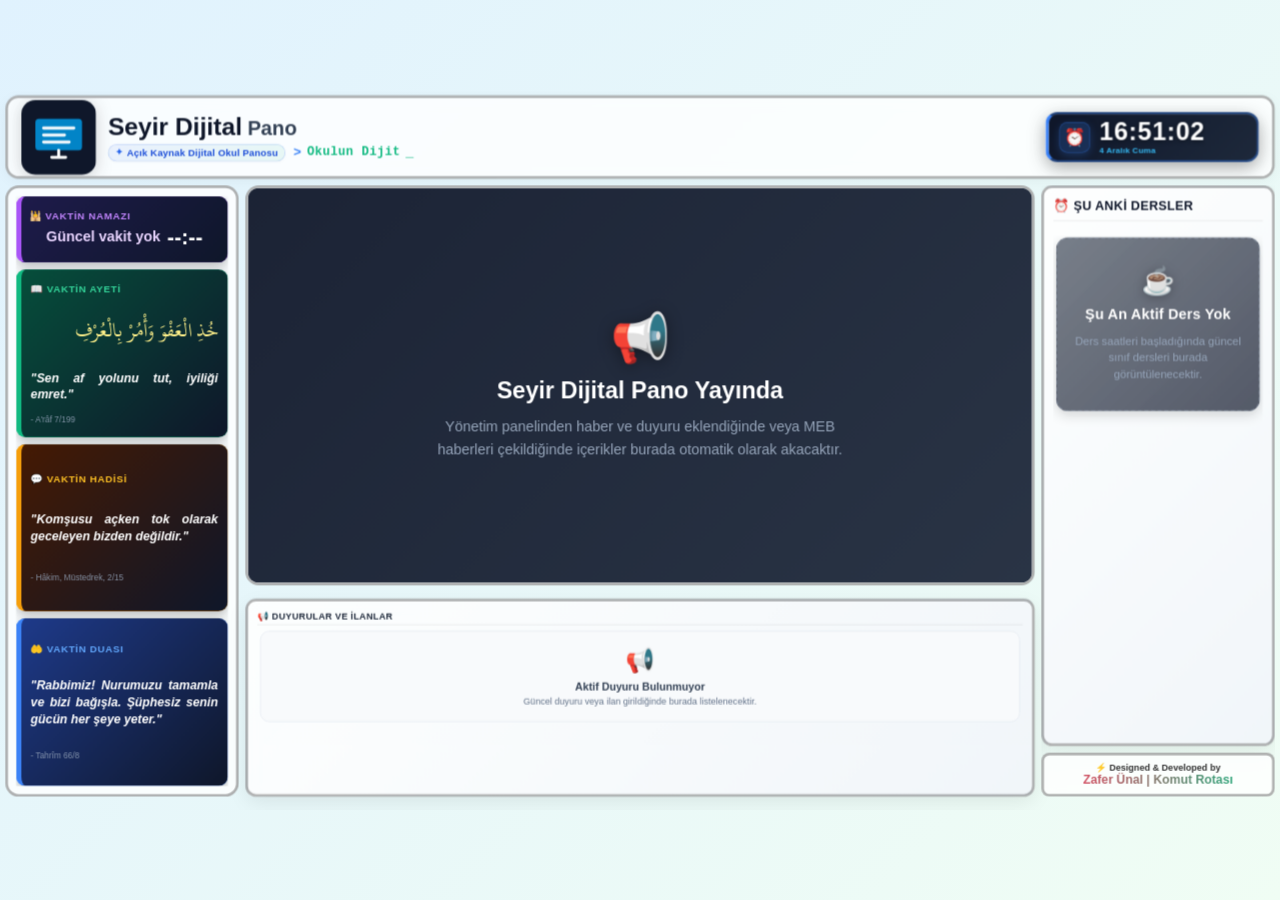
<file: index.html>
<!DOCTYPE html>
<html lang="tr" data-theme="light">

<head>
    <meta charset="UTF-8">
    <meta name="viewport" content="width=device-width, initial-scale=1.0">
    <meta http-equiv="Content-Security-Policy"
        content="default-src 'self'; script-src 'self' 'unsafe-inline'; style-src 'self' 'unsafe-inline'; img-src 'self' data: blob: https://*.meb.k12.tr https://*.meb.gov.tr https://*.ytimg.com https://*.youtube.com; font-src 'self' data:; connect-src 'self' https://api.open-meteo.com https://api.aladhan.com; media-src 'self' blob: data: https:; object-src 'none'; frame-src 'self' https://www.youtube.com https://www.youtube-nocookie.com; base-uri 'self'; form-action 'self'">
    <title>Seyir Dijital Pano — Okulun Dijital Nabzı</title>
    <meta name="description" content="Seyir Dijital Pano dijital bilgi panosu.">
    <!-- Open Graph -->
    <meta property="og:title" content="Seyir Dijital Okul Panosu">
    <meta property="og:description" content="Akıllı tahta ve TV ekranları için çevrimdışı destekli dijital okul bilgi panosu.">
    <meta property="og:type" content="website">
    <meta name="theme-color" content="#0f172a">
    <!-- PWA Manifest -->
    <link rel="manifest" href="manifest.json">
    <!-- Favicon -->
    <link rel="shortcut icon" href="img/seyir-icon-192.png" type="image/png">
    <!-- Yerel Font Awesome: pano açılışında üçüncü taraf CDN bağlantısı kurulmaz. -->
    <link rel="stylesheet" href="css/fontawesome.min.css?v=20260930_ded1c367">

    <!-- PanoTV Styles -->
    <link rel="stylesheet" href="css/seyir.css?v=20261004_09b1c70a">
</head>

<body>

    <!-- EKRAN KORUYUCU OVERLAY (Güç Tasarrufu / Kiosk Sleep Mode) -->
    <div class="screensaver-overlay" id="screensaver-overlay" role="complementary" aria-label="Ekran Koruyucu" aria-hidden="true">
        <div class="screensaver-drift-container" id="screensaver-drift">
            <!-- Logo -->
            <div class="screensaver-logo-wrap">
                <img src="img/seyir-icon.svg" alt="Okul Logosu" class="screensaver-logo" id="screensaver-logo-img">
            </div>
            <!-- Okul Adı & Sloganı -->
            <div class="screensaver-school-name" id="screensaver-school-name">Yükleniyor...</div>
            <div class="screensaver-slogan" id="screensaver-slogan" style="display: none;"></div>
            <!-- Büyük Neon Saat -->
            <div class="screensaver-time-wrap">
                <div class="screensaver-time" id="screensaver-time">00:00:00</div>
                <div class="screensaver-date" id="screensaver-date"></div>
            </div>
            <!-- Hava & Namaz Widget Satırı -->
            <div class="screensaver-widgets-row">
                <div class="screensaver-widget" id="screensaver-weather-widget">
                    <span class="sc-icon">☀️</span>
                    <span id="screensaver-weather-text">Hava Durumu</span>
                </div>
                <div class="screensaver-widget" id="screensaver-namaz-widget">
                    <span class="sc-icon">🕌</span>
                    <span id="screensaver-namaz-text">Namaz Vakti</span>
                </div>
            </div>
            <!-- İpucu -->
            <div class="screensaver-hint">
                <span class="sc-dot">●</span>
                <span>Devam etmek için ekrana dokunun veya herhangi bir tuşa basın</span>
            </div>
        </div>
    </div>

    <!-- CANLI DERS ZİLİ VE GÖRSEL ANONS POPUP BANNER -->
    <div class="bell-anons-overlay" id="bell-anons-overlay">
        <div class="bell-anons-card" id="bell-anons-card">
            <div class="bell-anons-icon" id="bell-anons-icon">🔔</div>
            <div class="bell-anons-content">
                <div class="bell-anons-title" id="bell-anons-title">Ders Zili Çaldı!</div>
                <div class="bell-anons-sub" id="bell-anons-sub">Tüm öğrencilerimize başarılar dileriz.</div>
            </div>
        </div>
    </div>

    <div id="pano-scale-wrapper">
        <div class="pano-container">
            <!-- HEADER -->
            <header class="pano-header">
                <div class="pano-logo">
                    <img src="img/seyir-icon.svg" alt="Seyir Dijital Pano Logosu"
                        class="pano-okul-logo-img">
                    <div class="pano-logo-text">
                        <h1 id="pano-okul-adi" class="koyu-gecisli-baslik">
                            <span class="okul-ana-isim">Seyir Dijital</span>
                            <span class="okul-alt-isim">Pano</span>
                        </h1>
                        <div class="pano-sub-identity">
                            <div class="pano-slogan-wrap" id="pano-slogan-wrap">
                                <span class="pano-slogan-badge" id="pano-slogan">Açık Kaynak Dijital Okul Panosu</span>
                            </div>
                            <div class="code-subline">
                                <span class="code-prompt">&gt;</span> <span id="pano-typewriter">Okulun Dijital Nabzı</span><span
                                    class="typewriter-cursor">_</span>
                            </div>
                        </div>
                    </div>
                </div>

                <!-- Sağ Taraf: Çevrimdışı Rozeti + Canlı Tarih/Saat & Hava Durumu Dönüşümlü Rozet -->
                <div class="pano-header-right">
                    <!-- Çevrimdışı Durum Rozeti (JS tarafından kontrol edilir) -->
                    <span class="header-offline-pill" id="header-offline-pill" style="display:none;" aria-live="polite">
                        <i class="fa-solid fa-triangle-exclamation"></i> Çevrimdışı
                    </span>
                    <div class="header-info-flipper" id="header-info-flipper">
                        <!-- 1. YÜZ: Tarih ve Canlı Saat -->
                        <div class="header-info-card info-clock active" id="header-card-clock">
                            <div class="info-icon">⏰</div>
                            <div class="info-details">
                                <div class="info-main" id="header-live-time">00:00:00</div>
                                <div class="info-sub" id="header-live-date">Tarih Yükleniyor...</div>
                            </div>
                        </div>
                        <!-- 2. YÜZ: Yapılandırılan Okul Konumunun Canlı Hava Durumu -->
                        <div class="header-info-card info-weather" id="header-card-weather">
                            <div class="info-icon" id="header-weather-icon">☀️</div>
                            <div class="info-details">
                                <div class="info-main" id="header-weather-temp">--°C İlçe</div>
                                <div class="info-sub" id="header-weather-desc">Canlı Hava Durumu</div>
                            </div>
                        </div>
                    </div>
                </div>

                <!-- MOBİL HAMBURGER MENÜ BUTONU (Sadece Mobilde Görünür) -->
                <button type="button" class="pano-hamburger-btn" aria-label="Menüyü Aç/Kapat"
                    aria-controls="pano-sidebar-flip" aria-expanded="false" onclick="toggleSeyirDrawer()">
                    <span id="hamburgerBtnIcon">☰</span>
                </button>
            </header>

            <!-- ORTA ALAN (PANEL) -->
            <div class="pano-content">
                <!-- SOL PANEL (Vaktin İçerikleri ve Vaktin Namazı Birleştirilmiş Kart) -->
                <aside class="pano-left-sidebar">
                    <div class="widget"
                        style="flex: 1; display: flex; flex-direction: column; padding: 12px; overflow: hidden; min-height: 0; height: 100%;">
                        <div class="dini-icerik-wrapper" id="dini-icerik-wrapper"
                            style="flex: 1; display: flex; flex-direction: column; justify-content: space-between; gap: 10px; padding: 0; overflow: hidden; height: 100%;">
                            <!-- JS ile Vaktin Namazı, Vaktin Ayeti, Vaktin Hadisi, Vaktin Duası doldurulacak -->
                        </div>
                    </div>
                </aside>

                <!-- ANA İÇERİK (Sadece Karusel) -->
                <main class="pano-main">
                    <!-- Karusel Slaytları (Ayrı Kart) -->
                    <div class="pano-carousel widget" id="pano-carousel"
                        style="flex: 2.5; position: relative; overflow: hidden; padding: 0;">
                        <div class="carousel-slide active" style="text-align: center;">
                            <h2>⏳</h2>
                            <p>Veriler Yükleniyor...</p>
                        </div>
                    </div>

                    <!-- Alt Duyuru Izgarası (Açılabilir Kartlar) -->
                    <div class="duyuru-grid-widget widget">
                        <div class="widget-header">
                            <span id="pano-duyuru-baslik" style="display: flex; align-items: center; gap: 6px;">
                                📢 DUYURULAR VE İLANLAR
                            </span>
                        </div>
                        <div class="duyuru-grid-container" id="pano-duyuru-grid">
                            <!-- JS ile akordiyon kartlar basılacak -->
                        </div>
                    </div>
                </main>
            </div> <!-- pano-content bitişi -->

            <!-- YAN PANEL (3D Flip Kart) -->
            <aside class="pano-sidebar flip-card" id="pano-sidebar-flip">
                <div class="flip-card-inner" id="flip-inner">

                    <!-- MOBİL MENÜ NAVİGASYON (Sadece Mobilde Görünür) -->
                    <div id="mobile-menu-nav" class="mobile-only-nav">
                        <div class="m-nav-header">
                            <h2>✨ Seyir Navigasyon</h2>
                            <button class="close-btn" onclick="toggleSeyirDrawer(false)">✕</button>
                        </div>
                        <ul class="m-nav-list">
                            <li class="m-nav-item dersler"
                                onclick="showSeyirMobileView('.flip-card-front', 'Ders Programı')">
                                <div class="m-nav-icon">⏰</div>
                                <div class="m-nav-text">
                                    <span class="m-nav-title">Ders Programı</span>
                                    <span class="m-nav-sub">Şu anki ve günlük ders takibi</span>
                                </div>
                                <i class="fa-solid fa-chevron-right m-nav-arrow"></i>
                            </li>
                            <li class="m-nav-item nobetci"
                                onclick="showSeyirMobileView('.flip-card-back', 'Nöbetçi Öğretmenler')">
                                <div class="m-nav-icon">🛡️</div>
                                <div class="m-nav-text">
                                    <span class="m-nav-title">Nöbetçi Öğretmenler</span>
                                    <span class="m-nav-sub">Bugünkü nöbetçi öğretmenler</span>
                                </div>
                                <i class="fa-solid fa-chevron-right m-nav-arrow"></i>
                            </li>
                            <li class="m-nav-item duyurular"
                                onclick="showSeyirMobileView('.duyuru-grid-widget', 'Duyurular')">
                                <div class="m-nav-icon">📢</div>
                                <div class="m-nav-text">
                                    <span class="m-nav-title">Duyurular</span>
                                    <span class="m-nav-sub">Okul haberleri ve güncel ilanlar</span>
                                </div>
                                <i class="fa-solid fa-chevron-right m-nav-arrow"></i>
                            </li>
                        </ul>
                        <a href="admin.html" class="sidebar-signature m-signature-btn"
                            aria-label="Seyir yönetim girişini aç">
                            <div class="signature-top">
                                ⚡ Designed &amp; Developed by
                            </div>
                            <div class="signature-bottom">
                                Zafer Ünal | Komut Rotası
                            </div>
                        </a>
                    </div>

                    <!-- MOBİL VIEW HEADER (Geri Butonu) -->
                    <div id="mobile-view-header" class="mobile-only-header">
                        <button class="back-btn" onclick="hideSeyirMobileView()">← Geri</button>
                        <span id="mobile-view-title">Başlık</span>
                    </div>

                    <!-- ÖN YÜZ: Ders Programı -->
                    <div class="flip-card-front widget">
                        <div class="widget-header">
                            <span id="pano-dersler-baslik" style="display: flex; align-items: center; gap: 6px;">
                                ⏰ ŞU ANKİ DERSLER
                            </span>
                            <div class="pano-status" id="pano-status">
                                <div class="status-badge">
                                    <span id="pano-status-icon" aria-hidden="true">🔔</span>
                                    <span id="pano-status-text">Durum</span>
                                </div>
                                <div class="status-timer" id="pano-status-timer">--:--</div>
                            </div>
                        </div>
                        <div class="on-yuz-wrapper" id="ders-list-wrapper">
                            <ul class="ders-list" id="pano-dersler">
                                <!-- JS ile basılacak -->
                            </ul>
                        </div>
                    </div>

                    <!-- ARKA YÜZ: Nöbetçiler ve Duyurular -->
                    <div class="flip-card-back widget">
                        <div class="widget-header">
                            <span id="pano-nobet-baslik" style="display: flex; align-items: center; gap: 6px;">
                                🛡️ NÖBETÇİ ÖĞRETMENLER
                            </span>
                        </div>

                        <div class="arka-yuz-wrapper" id="arka-yuz-wrapper">
                            <div class="arka-yuz-content" id="arka-yuz-content">
                                <ul class="nobetci-list" id="pano-nobetciler-back">
                                    <!-- JS ile basılacak -->
                                </ul>
                            </div>
                        </div>
                    </div>

                </div>

                <!-- Geliştirici İmzası (Kart Dışı) -->
                <a href="admin.html" class="sidebar-signature" style="text-decoration: none; display: block;"
                    aria-label="Seyir yönetim girişini aç">
                    <div class="signature-top">
                        ⚡ Designed & Developed by
                    </div>
                    <div class="signature-bottom">
                        Zafer Ünal | Komut Rotası
                    </div>
                </a>
            </aside>
        </div>

        <!-- ALT BİLGİ VE KAYAN YAZI (TICKER) -->
        <footer class="pano-footer" id="pano-ticker-wrapper" style="display: none;">
            <div class="ticker-container" id="pano-ticker-container">
                <div class="ticker-label">📢 KAYAN YAZILAR</div>
                <div class="ticker-scroll">
                    <div class="ticker-text" id="pano-ticker-text">
                        <!-- JS ile doldurulacak -->
                    </div>
                </div>
            </div>
        </footer>

    </div>

    <!-- MOBİL MENÜ JS LOGIC -->
    <script>
        function toggleSeyirDrawer(open) {
            const drawer = document.getElementById('pano-sidebar-flip');
            const icon = document.getElementById('hamburgerBtnIcon');
            if (open === undefined) {
                drawer.classList.toggle('mobile-open');
            } else if (open) {
                drawer.classList.add('mobile-open');
            } else {
                drawer.classList.remove('mobile-open');
            }
            const isOpen = drawer.classList.contains('mobile-open');
            if (icon) icon.textContent = isOpen ? '✕' : '☰';

            const btn = document.querySelector('.pano-hamburger-btn');
            if (btn) btn.setAttribute('aria-expanded', isOpen ? 'true' : 'false');

            // Drawer açıkken arka planın kaymasını engelle
            document.body.style.overflow = isOpen ? 'hidden' : '';

            if (!isOpen) hideSeyirMobileView();
        }

        function showSeyirMobileView(selector, title) {
            document.getElementById('mobile-menu-nav').classList.add('hidden-view');
            document.getElementById('mobile-view-header').classList.add('active-header');
            document.getElementById('mobile-view-title').textContent = title;

            document.querySelectorAll('.flip-card-front, .flip-card-back, .duyuru-grid-widget').forEach(el => el.classList.remove('mobile-active-view'));
            const target = document.querySelector(selector);
            if (target) target.classList.add('mobile-active-view');
        }

        function hideSeyirMobileView() {
            document.getElementById('mobile-menu-nav').classList.remove('hidden-view');
            document.getElementById('mobile-view-header').classList.remove('active-header');
            document.querySelectorAll('.flip-card-front, .flip-card-back, .duyuru-grid-widget').forEach(el => el.classList.remove('mobile-active-view'));
        }
    </script>

    <!-- Canlı Tören / İstiklal Marşı & Saygı Duruşu Tam Ekran Katmanı -->
    <div id="pano-ceremony-overlay" class="ceremony-overlay" role="dialog" aria-modal="true" aria-label="Tören Ekranı">
        <div class="ceremony-box">
            <button type="button" class="ceremony-close-btn" id="btn-close-ceremony" title="Tören Ekranını Kapat"
                aria-label="Kapat">✕</button>
            <div class="ceremony-flag-wrap">
                <svg xmlns="http://www.w3.org/2000/svg" viewBox="0 0 1200 800">
                    <rect width="1200" height="800" fill="#E30A17" />
                    <circle cx="425" cy="400" r="200" fill="#ffffff" />
                    <circle cx="475" cy="400" r="160" fill="#E30A17" />
                    <polygon points="583.33,400 700.82,438.19 628.2,338.2 628.2,461.8 700.82,361.81" fill="#ffffff" />
                </svg>
            </div>
            <h1 class="ceremony-title" id="ceremony-display-title">SAYGI DURUŞU VE İSTİKLAL MARŞI</h1>
            <div class="ceremony-subtitle" id="ceremony-display-sub">🇹🇷 Türkiye Cumhuriyeti Millî Eğitim Bakanlığı
            </div>
            <div class="ceremony-instruction">
                <i class="fa-solid fa-person" style="font-size: 1.2rem; color: #fb7185;"></i>
                <span>Lütfen Saygı Duruşuna Geçiniz ve İstiklal Marşımıza Eşlik Ediniz</span>
            </div>
            <div class="ceremony-waves" id="ceremony-waves-anim">
                <div class="ceremony-wave-bar"></div>
                <div class="ceremony-wave-bar"></div>
                <div class="ceremony-wave-bar"></div>
                <div class="ceremony-wave-bar"></div>
                <div class="ceremony-wave-bar"></div>
                <div class="ceremony-wave-bar"></div>
                <div class="ceremony-wave-bar"></div>
            </div>
            <div style="font-size: 0.9rem; color: #94a3b8; display: flex; align-items: center; gap: 8px;">
                <i class="fa-solid fa-volume-high" style="color: #38bdf8;"></i>
                <span id="ceremony-status-text">Müzik çalınıyor...</span>
            </div>
        </div>
    </div>

    <!-- Türkiye 81 İl Koordinat ve API Eşleme Modülü -->
    <script src="js/sehir-koordinat.js?v=20260930_5f6f637b"></script>
    <!-- Yerel Ses ve Müzik Depolama Modülü -->
    <script src="js/data-policy.js?v=20261021_2941bdba"></script>
    <script src="js/audio-store.js?v=20261004_2a96b2ca"></script>
    <!-- PanoTV Core Logic -->
    <script src="js/seyir.js?v=20261021_7e56bc76"></script>
</body>

</html>
</file>
<file: css/seyir.css>
/* PanoTV Özel Stilleri (Tam Ekran Dashboard) */

@font-face {
    font-family: 'Seyir Uthmanic';
    src: url('fonts/UthmanicHafs.otf') format('opentype');
    font-display: swap;
}

/* Scroll gizleme ve tam ekran ayarı */
body,
html {
    margin: 0;
    padding: 0;
    width: 100%;
    height: 100vh;
    overflow: hidden;
    /* TV ekranında kaydırma çubuxu istenmez */
    background: linear-gradient(135deg, #e0f2fe 0%, #f0fdf4 100%);
    color: var(--text1, #1e293b);
    font-family: 'Plus Jakarta Sans', sans-serif;
    transition: background-color 0.5s ease, color 0.5s ease;
}

[data-theme="dark"] body {
    background: var(--bg1, #0f172a);
    color: var(--text1, #f8fafc);
}

/* Ölçekleme Motoru (Scale-to-Fit) Wrapper */
#pano-scale-wrapper {
    position: absolute;
    top: 50%;
    left: 50%;
    width: 1920px;
    height: 1080px;
    transform: translate(-50%, -50%);
    transform-origin: center center;
    overflow: hidden;
}

/* Ana Grid Yapısı */
.pano-container {
    display: grid;
    grid-template-columns: minmax(0, 1fr) 350px;
    /* Sol taraf ana içerik, sağ taraf yan panel */
    grid-template-rows: 125px 1fr;
    /* Header, İçerik */
    width: 100%;
    height: 100%;
    gap: 10px;
    padding: 8px;
    padding-bottom: 55px;
    /* Leave space for absolute footer */
    box-sizing: border-box;
}

/* Header Bölümü (Logo ve Saat) */
.pano-header {
    grid-column: 1 / -1;
    display: flex;
    justify-content: space-between;
    align-items: center;
    padding: 4px 20px;
    height: 100%;
    background: var(--card, rgba(255, 255, 255, 0.8));
    backdrop-filter: blur(10px);
    border-radius: 20px;
    border: 4px solid rgba(0, 0, 0, 0.3);
    box-shadow: 0 4px 20px rgba(0, 0, 0, 0.05);
    gap: 20px;
    box-sizing: border-box;
    overflow: hidden;
}

[data-theme="dark"] .pano-header {
    background: var(--card, rgba(30, 41, 59, 0.8));
    border-color: rgba(255, 255, 255, 0.3);
    box-shadow: 0 4px 20px rgba(0, 0, 0, 0.2);
}

.pano-logo {
    display: flex;
    align-items: center;
    gap: 18px;
    flex: 1;
    min-width: 0;
}

.pano-okul-logo-img {
    height: 112px;
    width: auto;
    max-width: 180px;
    object-fit: contain;
    filter: drop-shadow(0 4px 12px rgba(0, 0, 0, 0.18));
    transition: transform 0.3s ease;
}

.pano-logo-text {
    display: flex;
    flex-direction: column;
    flex: 1;
    min-width: 0;
}

.koyu-gecisli-baslik {
    margin: 0;
    font-size: clamp(1.4rem, 2.8vw, 2.1rem);
    font-family: 'Outfit', sans-serif;
    font-weight: 800;
    line-height: 1.15;
    color: #0f172a;
}

[data-theme='dark'] .koyu-gecisli-baslik {
    color: #f8fafc;
}

.okul-ana-isim {
    display: inline;
    color: #0f172a;
    font-weight: 900;
    font-size: 1.1em;
}

.okul-alt-isim {
    display: inline;
    color: #334155;
    font-weight: 700;
    font-size: 0.9em;
    margin-left: 8px;
}

[data-theme='dark'] .okul-ana-isim {
    color: #f8fafc;
}

[data-theme='dark'] .okul-alt-isim {
    color: #cbd5e1;
}

.pano-sub-identity {
    display: flex;
    align-items: center;
    gap: 12px;
    margin-top: 4px;
    flex-wrap: wrap;
    min-width: 0;
}

.pano-slogan-wrap {
    display: inline-flex;
    align-items: center;
    max-width: 100%;
}

.pano-slogan-badge {
    display: inline-flex;
    align-items: center;
    gap: 6px;
    font-size: 0.90rem;
    font-weight: 700;
    color: #1d4ed8;
    background: linear-gradient(135deg, rgba(37, 99, 235, 0.08) 0%, rgba(16, 185, 129, 0.08) 100%);
    border: 1px solid rgba(37, 99, 235, 0.22);
    padding: 2px 10px;
    border-radius: 9999px;
    letter-spacing: 0.2px;
    line-height: 1.4;
    white-space: nowrap;
    overflow: hidden;
    text-overflow: ellipsis;
    box-shadow: 0 1px 3px rgba(0, 0, 0, 0.04);
}

.pano-slogan-badge::before {
    content: '✦';
    font-size: 0.8rem;
    color: #2563eb;
}

[data-theme='dark'] .pano-slogan-badge {
    color: #93c5fd;
    background: linear-gradient(135deg, rgba(59, 130, 246, 0.16) 0%, rgba(16, 185, 129, 0.14) 100%);
    border-color: rgba(96, 165, 250, 0.35);
    box-shadow: 0 1px 4px rgba(0, 0, 0, 0.2);
}

[data-theme='dark'] .pano-slogan-badge::before {
    color: #60a5fa;
}

.code-subline {
    font-family: 'Consolas', 'Courier New', monospace;
    font-size: 1.15rem;
    font-weight: 800;
    color: #10B981;
    margin-top: 0;
    display: inline-flex;
    align-items: center;
    gap: 8px;
    letter-spacing: 0.6px;
}

.code-prompt {
    color: #3B82F6;
    font-weight: 900;
    font-size: 1.25rem;
}

#pano-typewriter {
    font-size: 1.15rem;
    font-weight: 800;
}

.typewriter-cursor {
    display: inline-block;
    width: 10px;
    font-size: 1.25rem;
    font-weight: 900;
    color: #10B981;
    animation: blinkCursor 0.8s infinite;
}

@keyframes blinkCursor {

    0%,
    100% {
        opacity: 1;
    }

    50% {
        opacity: 0;
    }
}

/* Aktif Ders Neon Pulse Animasyonu (Madde 2.1) */
@keyframes ders-neon-pulse {

    0%,
    100% {
        box-shadow: 0 0 12px rgba(52, 211, 153, 0.4), 0 6px 20px rgba(0, 0, 0, 0.35);
        border-left-width: 5px;
    }

    50% {
        box-shadow: 0 0 28px rgba(52, 211, 153, 0.85), 0 0 50px rgba(52, 211, 153, 0.4), 0 6px 20px rgba(0, 0, 0, 0.4);
        border-left-width: 7px;
    }
}

.ders-aktif-pulse {
    animation: ders-neon-pulse 2s ease-in-out infinite !important;
    position: relative;
    z-index: 2;
}

.ders-aktif-pulse::before {
    content: '▶';
    position: absolute;
    right: 10px;
    top: 50%;
    transform: translateY(-50%);
    font-size: 0.8rem;
    color: #34d399;
    opacity: 0.9;
    animation: blinkCursor 1s ease-in-out infinite;
}

.pano-header-center {
    display: flex;
    align-items: center;
    justify-content: center;
    flex: 1;
}

.pano-header-right {
    display: flex;
    align-items: center;
    justify-content: flex-end;
    width: 320px;
    height: 75px;
    flex-shrink: 0;
}

/* MOBİL HAMBURGER MENÜ BUTONU — Masaüstünde gizli, mobilde görünür
   (Görünürlüğü @media (max-width: 600px) içindeki .pano-header>button kuralı açar) */
.pano-hamburger-btn {
    display: none;
    background: rgba(0, 0, 0, 0.05);
    border: 1px solid rgba(0, 0, 0, 0.08);
    width: 44px;
    height: 44px;
    border-radius: 12px;
    align-items: center;
    justify-content: center;
    font-size: 1.5rem;
    line-height: 1;
    color: #0f172a;
    cursor: pointer;
    flex-shrink: 0;
    transition: background 0.2s ease, transform 0.2s ease;
}

.pano-hamburger-btn:active {
    transform: scale(0.94);
}

.pano-header-right-actions {
    display: flex;
    align-items: center;
    justify-content: flex-end;
    gap: 15px;
    width: 260px;
    flex-shrink: 0;
}

.header-action-btn {
    background: rgba(0, 0, 0, 0.05);
    border: none;
    width: 44px;
    height: 44px;
    border-radius: 12px;
    display: flex;
    align-items: center;
    justify-content: center;
    font-size: 1.2rem;
    color: var(--text1);
    cursor: pointer;
    transition: all 0.2s ease;
    text-decoration: none;
}

[data-theme='dark'] .header-action-btn {
    background: rgba(255, 255, 255, 0.08);
}

.header-action-btn:hover {
    background: rgba(0, 0, 0, 0.1);
    transform: translateY(-2px);
}

[data-theme='dark'] .header-action-btn:hover {
    background: rgba(255, 255, 255, 0.15);
}

.header-info-flipper {
    position: relative;
    width: 100%;
    height: 100%;
    perspective: 1000px;
}

.header-info-card {
    position: absolute;
    top: 0;
    left: 0;
    width: 100%;
    height: 100%;
    background: linear-gradient(135deg, #0f172a 0%, #1e293b 100%);
    backdrop-filter: blur(12px);
    border: 3.5px solid rgba(59, 130, 246, 0.4);
    border-left: 5px solid #3b82f6;
    border-radius: 18px;
    padding: 8px 18px;
    display: flex;
    align-items: center;
    justify-content: flex-start;
    gap: 15px;
    box-shadow: 0 8px 25px rgba(0, 0, 0, 0.35), inset 0 1px 1px rgba(255, 255, 255, 0.15);
    opacity: 0;
    transform: translateY(12px) scale(0.95);
    transition: opacity 0.7s cubic-bezier(0.4, 0, 0.2, 1), transform 0.7s cubic-bezier(0.4, 0, 0.2, 1);
    box-sizing: border-box;
    pointer-events: none;
}

.header-info-card.info-weather {
    border-color: rgba(245, 158, 11, 0.4);
    border-left-color: #f59e0b;
}

[data-theme='dark'] .header-info-card {
    background: linear-gradient(135deg, #020617 0%, #0f172a 100%);
    border-color: rgba(96, 165, 250, 0.5);
    box-shadow: 0 8px 25px rgba(0, 0, 0, 0.5);
}

.header-info-card.active {
    opacity: 1;
    transform: translateY(0) scale(1);
    pointer-events: auto;
}

.info-icon {
    font-size: 1.6rem;
    display: flex;
    align-items: center;
    justify-content: center;
    width: 44px;
    height: 44px;
    background: rgba(59, 130, 246, 0.2);
    border: 1px solid rgba(59, 130, 246, 0.4);
    border-radius: 12px;
    flex-shrink: 0;
    line-height: 1;
    box-shadow: 0 4px 12px rgba(59, 130, 246, 0.25);
}

.header-info-card.info-weather .info-icon {
    background: rgba(245, 158, 11, 0.2);
    border-color: rgba(245, 158, 11, 0.4);
    box-shadow: 0 4px 12px rgba(245, 158, 11, 0.25);
}

.info-details {
    display: flex;
    flex-direction: column;
    justify-content: center;
    overflow: hidden;
}

.info-main {
    font-size: 1.3rem;
    font-weight: 900;
    font-family: 'Outfit', sans-serif;
    color: #ffffff;
    line-height: 1.1;
    white-space: nowrap;
    letter-spacing: 0.5px;
    text-shadow: 0 2px 6px rgba(0, 0, 0, 0.4);
}

.info-sub {
    font-size: 0.84rem;
    font-weight: 700;
    color: #38bdf8;
    margin-top: 3px;
    white-space: nowrap;
    letter-spacing: 0.3px;
}

/* Saat Kartı: Saati kart içine tam sığacak ve uzaktan rahat okunacak şekilde büyüt */
.header-info-card.info-clock {
    padding: 6px 16px;
    gap: 14px;
}

.header-info-card.info-clock .info-main {
    font-size: 2.35rem;
    font-weight: 900;
    line-height: 1;
    letter-spacing: 1px;
    font-variant-numeric: tabular-nums;
    font-feature-settings: "tnum";
}

.header-info-card.info-clock .info-sub {
    font-size: 0.76rem;
    font-weight: 700;
    color: #38bdf8;
    margin-top: 2px;
    letter-spacing: 0.3px;
}

/* Hava Durumu Kartı: İlçe adı ve sıcaklık için optimize edilmiş tipografi */
.header-info-card.info-weather {
    padding: 8px 16px;
    gap: 12px;
}

.header-info-card.info-weather .info-main {
    font-size: 1.55rem;
    font-weight: 800;
    line-height: 1.1;
    letter-spacing: 0.3px;
}

.header-info-card.info-weather .info-sub {
    font-size: 0.82rem;
    color: #fbbf24;
    margin-top: 2px;
}

.pano-status {
    background: linear-gradient(135deg, #10B981, #059669);
    border: none;
    padding: 6px 14px;
    border-radius: 12px;
    display: inline-flex;
    align-items: center;
    justify-content: center;
    box-shadow: 0 4px 12px rgba(16, 185, 129, 0.3);
    color: white;
}

[data-theme="dark"] .pano-status {
    background: linear-gradient(135deg, #10B981, #047857);
}

.status-badge {
    display: none !important;
}

.status-timer {
    font-size: 1.15rem;
    font-family: 'Outfit', monospace;
    font-weight: 900;
    line-height: 1;
    background: transparent;
    padding: 0;
    letter-spacing: 0.5px;
}

.pano-date-time {
    display: flex;
    align-items: center;
    gap: 20px;
}

.pano-time {
    font-size: 3.5rem;
    font-weight: 800;
    font-family: 'Outfit', sans-serif;
    color: var(--primary, #3b82f6);
    line-height: 1;
}

.pano-date {
    font-size: 1.2rem;
    color: var(--text2, #64748b);
    font-weight: 600;
}

/* Ana İçerik (Karusel ve Alt Izgara Taxıyıcısı) */
.pano-content {
    display: flex;
    gap: 10px;
    flex: 1;
    min-height: 0;
    min-width: 0;
}

.pano-left-sidebar {
    flex: 0 0 350px !important;
    width: 350px !important;
    max-width: 350px !important;
    min-width: 350px !important;
    display: flex;
    flex-direction: column;
    gap: 10px;
    min-height: 0;
    overflow: hidden !important;
    box-sizing: border-box !important;
}

.pano-main {
    flex: 2.5;
    display: flex;
    flex-direction: column;
    gap: 20px;
    min-height: 0;
    min-width: 0;
}

[data-theme="dark"] .pano-main {
    /* Tema dexixiklixi artık widget'lar üzerinden yapılıyor */
}

.carousel-slide {
    position: absolute;
    inset: 0;
    width: 100%;
    height: 100%;
    opacity: 0;
    transition: opacity 1.2s ease-in-out;
    display: flex;
    flex-direction: column;
    justify-content: center;
    padding: 60px;
    box-sizing: border-box;
    z-index: 1;
    overflow: hidden;
}

.carousel-slide.active {
    opacity: 1;
    z-index: 2;
}

/* MEB sitesi tarzı tam ekran fotoğraf slide */
.photo-slide {
    padding: 0 !important;
    justify-content: flex-start !important;
    background-size: contain !important;
    background-position: center center !important;
    background-repeat: no-repeat !important;
}

.photo-slide::before {
    content: '';
    position: absolute;
    inset: 0;
    background: rgba(0, 0, 0, 0.18);
    z-index: 1;
    pointer-events: none;
}

.photo-slide>div,
.photo-slide .carousel-caption {
    position: absolute !important;
    bottom: 0 !important;
    left: 0 !important;
    right: 0 !important;
    width: 100% !important;
    padding: 35px 30px 18px 30px !important;
    background: linear-gradient(to top, rgba(0, 0, 0, 0.88) 0%, rgba(0, 0, 0, 0.55) 60%, transparent 100%) !important;
    text-align: center !important;
    display: flex !important;
    justify-content: center !important;
    align-items: center !important;
    z-index: 3 !important;
    box-sizing: border-box !important;
}

.photo-slide>div h3,
.photo-slide .carousel-caption h3 {
    margin: 0 auto !important;
    width: 100% !important;
    max-width: 96% !important;
    text-align: center !important;
    white-space: nowrap !important;
    overflow: hidden !important;
    text-overflow: ellipsis !important;
    font-size: clamp(1.2rem, 1.7vw, 2.1rem) !important;
    font-family: 'Outfit', sans-serif !important;
    text-shadow: 0 2px 10px rgba(0, 0, 0, 0.95), 0 0 20px rgba(0, 0, 0, 0.8) !important;
    line-height: 1.3 !important;
    font-weight: 700 !important;
    letter-spacing: 0.01em !important;
    color: #ffffff !important;
}

/* Video Slide Yapısı (YouTube & MP4) */
.video-slide {
    padding: 0 !important;
    justify-content: center !important;
    align-items: center !important;
    background-color: #000000 !important;
}

.video-slide video.carousel-video,
.video-slide iframe.carousel-youtube {
    width: 100% !important;
    height: 100% !important;
    object-fit: contain !important;
    border: none !important;
    display: block !important;
    background-color: #000000 !important;
}

.video-slide-badge {
    display: none !important;
}

.video-slide-title-bar {
    display: none !important;
}

/* Carousel kapsayıcı */
#pano-carousel {
    position: relative !important;
    overflow: hidden !important;
    min-height: 300px;
}

.slide-badge {
    display: inline-block;
    padding: 8px 16px;
    border-radius: 30px;
    font-weight: 600;
    font-size: 1rem;
    margin-bottom: 20px;
    width: fit-content;
}

.slide-badge.primary,
.slide-badge.mavi {
    background: rgba(59, 130, 246, 0.12);
    color: #2563eb;
    border: 1px solid rgba(59, 130, 246, 0.3);
}

.slide-badge.secondary,
.slide-badge.success,
.slide-badge.yesil {
    background: rgba(16, 185, 129, 0.12);
    color: #059669;
    border: 1px solid rgba(16, 185, 129, 0.3);
}

.slide-badge.accent,
.slide-badge.warning,
.slide-badge.turuncu {
    background: rgba(245, 158, 11, 0.12);
    color: #d97706;
    border: 1px solid rgba(245, 158, 11, 0.3);
}

.slide-badge.danger,
.slide-badge.acil,
.slide-badge.kirmizi {
    background: rgba(239, 68, 68, 0.12);
    color: #dc2626;
    border: 1px solid rgba(239, 68, 68, 0.3);
}

.slide-badge.purple,
.slide-badge.mor {
    background: rgba(139, 92, 246, 0.12);
    color: #7c3aed;
    border: 1px solid rgba(139, 92, 246, 0.3);
}

[data-theme="dark"] .slide-badge.primary,
[data-theme="dark"] .slide-badge.mavi {
    background: rgba(59, 130, 246, 0.25);
    color: #60a5fa;
}

[data-theme="dark"] .slide-badge.secondary,
[data-theme="dark"] .slide-badge.success,
[data-theme="dark"] .slide-badge.yesil {
    background: rgba(16, 185, 129, 0.25);
    color: #34d399;
}

[data-theme="dark"] .slide-badge.accent,
[data-theme="dark"] .slide-badge.warning,
[data-theme="dark"] .slide-badge.turuncu {
    background: rgba(245, 158, 11, 0.25);
    color: #fbbf24;
}

[data-theme="dark"] .slide-badge.danger,
[data-theme="dark"] .slide-badge.acil,
[data-theme="dark"] .slide-badge.kirmizi {
    background: rgba(239, 68, 68, 0.25);
    color: #f87171;
}

[data-theme="dark"] .slide-badge.purple,
[data-theme="dark"] .slide-badge.mor {
    background: rgba(139, 92, 246, 0.25);
    color: #c084fc;
}

.carousel-slide h2 {
    font-size: 4rem;
    font-family: 'Outfit', sans-serif;
    margin: 0 0 20px 0;
    line-height: 1.2;
}

.carousel-slide p {
    font-size: 2rem;
    color: var(--text2, #64748b);
    line-height: 1.5;
    margin: 0;
}

/* Yan Panel - Grid item olarak sağ kolonu tam doldurur */
.pano-sidebar {
    width: 100%;
    display: flex;
    flex-direction: column;
    gap: 10px;
    min-height: 0;
    overflow: hidden;
}

.widget {
    background: var(--card, rgba(255, 255, 255, 0.8));
    backdrop-filter: blur(10px);
    border-radius: 20px;
    border: 4px solid rgba(0, 0, 0, 0.3);
    padding: 25px;
    display: flex;
    flex-direction: column;
    position: relative;
    min-height: 0;
    box-sizing: border-box;
}

/* 3D Flip Card Yapısı */
.flip-card {
    perspective: 1000px;
    width: 100%;
    height: 100%;
    display: flex;
    flex-direction: column;
}

.flip-card-inner {
    position: relative;
    width: 100%;
    height: 100%;
    flex: 1;
    min-height: 0;
    transition: transform 1.2s cubic-bezier(0.4, 0.2, 0.2, 1);
    transform-style: preserve-3d;
    display: flex;
}

.flip-card-inner.is-flipped {
    transform: rotateY(180deg);
}

.flip-card-front,
.flip-card-back {
    position: absolute;
    width: 100%;
    height: 100%;
    backface-visibility: hidden;
    -webkit-backface-visibility: hidden;
}

.flip-card-front.widget,
.flip-card-back.widget {
    background: linear-gradient(135deg, rgba(255, 255, 255, 0.92) 0%, rgba(241, 245, 249, 0.92) 100%) !important;
    border: 4px solid rgba(0, 0, 0, 0.3) !important;
    border-radius: 16px !important;
    box-shadow: 0 10px 30px rgba(0, 0, 0, 0.08) !important;
    padding: 16px 14px !important;
}

[data-theme="dark"] .flip-card-front.widget,
[data-theme="dark"] .flip-card-back.widget {
    border-color: rgba(255, 255, 255, 0.3) !important;
}

.flip-card-front .widget-header,
.flip-card-back .widget-header {
    color: #0f172a !important;
    font-size: 1.18rem !important;
    font-weight: 800 !important;
    letter-spacing: 0.5px !important;
    padding-bottom: 10px !important;
}

/* Sidebar Signature / İmza */
.sidebar-signature {
    margin-top: auto;
    text-align: center;
    padding: 10px;
    font-size: 0.85rem;
    color: var(--text1, #333);
    display: flex;
    flex-direction: column;
    gap: 3px;
    font-weight: 500;

    /* Zemin Özellikleri (Kart Görünümü) */
    background: var(--card, rgba(255, 255, 255, 0.8));
    backdrop-filter: blur(10px);
    border-radius: 12px;
    border: 4px solid rgba(0, 0, 0, 0.3);
}

[data-theme="dark"] .sidebar-signature {
    background: var(--card, rgba(30, 41, 59, 0.8));
    border-color: rgba(255, 255, 255, 0.3);
}

.signature-top {
    display: flex;
    align-items: center;
    justify-content: center;
    gap: 5px;
    opacity: 1;
    font-weight: 700;
}

.signature-bottom {
    font-weight: 900;
    font-size: 1.15rem;
    background: linear-gradient(270deg, #f43f5e, #3b82f6, #10b981, #f43f5e);
    background-size: 300% 300%;
    -webkit-background-clip: text;
    -webkit-text-fill-color: transparent;
    animation: gradient-text-anim 5s ease infinite;
}

@keyframes gradient-text-anim {
    0% {
        background-position: 0% 50%;
    }

    50% {
        background-position: 100% 50%;
    }

    100% {
        background-position: 0% 50%;
    }
}

.flip-card-back {
    transform: rotateY(180deg);
}

.on-yuz-wrapper,
.arka-yuz-wrapper {
    flex: 1;
    overflow-y: scroll;
    overflow-x: hidden;
    position: relative;
    margin-top: 10px;
    min-height: 0;
    scrollbar-width: none;
    padding: 2px 4px;
    box-sizing: border-box;
}

.on-yuz-wrapper::-webkit-scrollbar,
.arka-yuz-wrapper::-webkit-scrollbar {
    display: none;
}

.ders-list,
.nobetci-list {
    margin: 0;
    padding: 0;
    list-style: none;
    width: 100%;
    box-sizing: border-box;
}

/* Yeni Alt Duyuru Izgarası */
.duyuru-grid-container {
    display: block;
    width: 100%;
    height: 100%;
    overflow-y: auto;
    overflow-x: hidden;
    scrollbar-width: none;
    padding: 2px 4px;
    box-sizing: border-box;
}

.duyuru-grid-container::-webkit-scrollbar {
    display: none;
}

.duyuru-card {
    background: rgba(255, 255, 255, 0.4);
    border: 3px solid rgba(255, 255, 255, 0.5);
    padding: 8px;
    border-radius: 12px;
    font-size: 1.05rem;
    color: var(--text1);
    line-height: 1.3;
    border-left: 4px solid var(--primary, #3b82f6);
    display: flex;
    flex-direction: column;
    overflow: hidden;
}

.duyuru-card strong {
    color: var(--primary, #3b82f6);
    font-size: 1.1rem;
    margin-bottom: 5px;
    white-space: nowrap;
    overflow: hidden;
    text-overflow: ellipsis;
}

.duyuru-card-text {
    flex: 1;
    overflow: hidden;
    display: -webkit-box;
    -webkit-line-clamp: 3;
    -webkit-box-orient: vertical;
}

[data-theme="dark"] .duyuru-card {
    background: rgba(30, 41, 59, 0.6);
    border-color: rgba(255, 255, 255, 0.1);
}

[data-theme="dark"] .widget {
    background: var(--card, rgba(30, 41, 59, 0.8));
    border-color: var(--border, rgba(255, 255, 255, 0.1));
}

.widget-header {
    display: flex;
    align-items: center;
    gap: 10px;
    margin-bottom: 12px;
    font-size: 1rem;
    font-weight: 800;
    color: var(--text1);
    border-bottom: 2px solid rgba(0, 0, 0, 0.05);
    padding-bottom: 8px;
    text-transform: uppercase;
    letter-spacing: 0.5px;
}

.duyuru-grid-widget {
    background: linear-gradient(135deg, rgba(255, 255, 255, 0.92) 0%, rgba(241, 245, 249, 0.92) 100%) !important;
    border: 4px solid rgba(0, 0, 0, 0.3) !important;
    border-radius: 16px !important;
    box-shadow: 0 10px 30px rgba(0, 0, 0, 0.08) !important;
    padding: 14px 14px !important;
    display: flex;
    flex-direction: column;
    overflow: hidden;
    flex: 1.1 !important;
    min-height: 270px !important;
}

[data-theme="dark"] .duyuru-grid-widget {
    border-color: rgba(255, 255, 255, 0.3) !important;
}

.duyuru-grid-widget .widget-header {
    margin-bottom: 6px !important;
    padding-bottom: 4px !important;
    font-size: 0.85rem !important;
    letter-spacing: 0.5px;
    font-weight: 800;
}

.duyuru-grid-widget .widget-header i {
    font-size: 0.95rem !important;
    background: rgba(245, 158, 11, 0.18) !important;
    -webkit-background-clip: border-box !important;
    -webkit-text-fill-color: #d97706 !important;
    color: #d97706 !important;
    padding: 4px 8px !important;
    border-radius: 6px !important;
    display: inline-flex !important;
    align-items: center;
    justify-content: center;
}

[data-theme="dark"] .widget-header {
    border-bottom-color: rgba(255, 255, 255, 0.1);
}

.widget-header i {
    font-size: 1.5rem;
    background: linear-gradient(135deg, var(--primary, #3b82f6), var(--accent, #8b5cf6));
    -webkit-background-clip: text;
    -webkit-text-fill-color: transparent;
}

/* Geri Sayım Widget */
.countdown-container {
    display: flex;
    justify-content: space-between;
    text-align: center;
    margin-top: auto;
    margin-bottom: auto;
}

.cd-box {
    display: flex;
    flex-direction: column;
    background: rgba(0, 0, 0, 0.03);
    padding: 10px;
    border-radius: 12px;
    min-width: 60px;
}

[data-theme="dark"] .cd-box {
    background: rgba(255, 255, 255, 0.05);
}

.cd-box span.num {
    font-size: 2rem;
    font-weight: 800;
    font-family: 'Outfit', sans-serif;
    color: var(--primary);
}

.cd-box span.label {
    font-size: 0.8rem;
    color: var(--text2);
    text-transform: uppercase;
    font-weight: 600;
}

/* Yan Panel Karuseli (Nöbetçi / Ders Programı) */
.sidebar-carousel {
    position: relative;
    flex: 1;
    overflow: hidden;
    display: flex;
    padding: 0;
    /* Widget padding'ini ezerek taxmayı (yarım çıkmayı) önlüyoruz */
}

.sidebar-slide {
    position: absolute;
    top: 0;
    left: 0;
    width: 100%;
    height: 100%;
    opacity: 0;
    visibility: hidden;
    transition: opacity 0.8s ease, visibility 0.8s;
    display: flex;
    flex-direction: column;
    padding: 25px;
    /* Padding'i iç elemente veriyoruz */
    box-sizing: border-box;
}

.sidebar-slide.active {
    opacity: 1;
    visibility: visible;
    z-index: 2;
}

/* Nöbetçi Öğretmenler Widget */
.nobetci-list {
    list-style: none;
    padding: 0;
    margin: 0;
    display: flex;
    flex-direction: column;
    gap: 15px;
}

.nobetci-card {
    display: flex;
    align-items: center;
    gap: 15px;
    background: rgba(255, 255, 255, 0.4);
    border: 1px solid rgba(255, 255, 255, 0.5);
    padding: 12px 18px;
    border-radius: 12px;
    box-shadow: 0 4px 10px rgba(0, 0, 0, 0.02);
    transition: transform 0.3s ease, box-shadow 0.3s ease;
}

[data-theme="dark"] .nobetci-card {
    background: rgba(30, 41, 59, 0.5);
    border-color: rgba(255, 255, 255, 0.05);
    box-shadow: 0 2px 5px rgba(0, 0, 0, 0.2);
}

.nobetci-card:hover {
    transform: translateY(-2px);
    box-shadow: 0 4px 10px rgba(59, 130, 246, 0.1);
}

.nobetci-card .avatar {
    font-size: 1.1rem !important;
    width: 32px !important;
    height: 32px !important;
    display: flex;
    align-items: center;
    justify-content: center;
    border-radius: 50%;
}

/* Nöbetçi Öğretmenler Widget (Arka Yüz) */
.nobetci-list {
    list-style: none;
    padding: 0;
    margin: 0;
    display: flex;
    flex-direction: column;
    gap: 18px;
}

.nobetci-card {
    display: flex;
    align-items: center;
    gap: 15px;
    background: rgba(255, 255, 255, 0.7);
    border: 3px solid rgba(255, 255, 255, 0.5);
    border-left: 6px solid var(--accent, #8b5cf6);
    padding: 15px 20px;
    border-radius: 12px;
    box-shadow: 0 5px 15px rgba(0, 0, 0, 0.08);
}

[data-theme="dark"] .nobetci-card {
    background: rgba(30, 41, 59, 0.7);
    border-color: rgba(255, 255, 255, 0.1);
    border-left-color: var(--accent, #8b5cf6);
}

.nobetci-info {
    display: flex;
    flex-direction: column;
    flex: 1;
    min-width: 0;
}

.nobetci-info .isim {
    font-size: 1.15rem;
    font-weight: 700;
    color: var(--text1);
    white-space: nowrap;
    overflow: hidden;
    text-overflow: ellipsis;
}

.nobetci-info .yer {
    font-size: 0.95rem;
    color: var(--text2);
    font-weight: 500;
    white-space: nowrap;
    overflow: hidden;
    text-overflow: ellipsis;
}

.pano-sidebar .widget {
    flex: 1;
    display: flex;
    flex-direction: column;
    overflow: hidden;
}

.ders-list-wrapper {
    flex: 1;
    overflow-y: scroll;
    overflow-x: hidden;
    position: relative;
    margin-top: 10px;
    min-height: 0;
    scrollbar-width: none;
    /* Firefox */
}

.ders-list-wrapper::-webkit-scrollbar {
    display: none;
    /* Chrome/Safari */
}

.ders-list {
    list-style: none;
    padding: 0;
    margin: 0;
    display: flex;
    flex-direction: column;
    gap: 6px;
}

.ders-card {
    display: flex;
    align-items: stretch;
    gap: 10px;
}

/* Zaman !izgisi */
.zaman-cubugu {
    display: flex;
    flex-direction: column;
    align-items: center;
    justify-content: center;
    width: 20px;
}

.nokta {
    width: 14px;
    height: 14px;
    border-radius: 50%;
    background: var(--primary, #3b82f6);
    margin-top: 0;
    box-shadow: 0 0 0 4px rgba(59, 130, 246, 0.2);
}

.cizgi {
    display: none;
}

.ders-detay {
    flex: 1;
    display: flex;
    justify-content: space-between;
    align-items: center;
    background: rgba(255, 255, 255, 0.5);
    border: 1px solid rgba(255, 255, 255, 0.6);
    padding: 6px 12px;
    border-radius: 8px;
    margin-bottom: 0;
}

[data-theme="dark"] .ders-detay {
    background: rgba(30, 41, 59, 0.5);
    border-color: rgba(255, 255, 255, 0.05);
}

.ders-card:hover .ders-detay {
    transform: translateX(3px);
    background: rgba(255, 255, 255, 0.8);
}

[data-theme="dark"] .ders-card:hover .ders-detay {
    background: rgba(30, 41, 59, 0.8);
}

.ders-detay .saat {
    font-weight: 800;
    color: var(--primary, #3b82f6);
    font-size: 1.1rem;
    font-family: 'Outfit', sans-serif;
}

.ders-detay .saat i {
    margin-right: 5px;
    opacity: 0.7;
}

.ders-detay .ders-adi {
    font-weight: 700;
    color: var(--text1);
    font-size: 1.15rem;
    white-space: nowrap;
    overflow: hidden;
    text-overflow: ellipsis;
    text-align: right;
    flex: 1;
}

/* Öğle Arası Özel Stili */
.ders-card.ogle-arasi .nokta {
    background: var(--accent, #8b5cf6);
    box-shadow: 0 0 0 4px rgba(139, 92, 246, 0.2);
}

.ders-card.ogle-arasi .cizgi {
    background: rgba(139, 92, 246, 0.3);
}

.ders-card.ogle-arasi .ders-detay {
    background: rgba(139, 92, 246, 0.05);
    border-color: rgba(139, 92, 246, 0.2);
}

.ders-card.ogle-arasi .ders-detay .saat,
.ders-card.ogle-arasi .ders-detay .ders-adi {
    color: var(--accent, #8b5cf6);
}

/* Sol Panel (Ogretmenlerimiz) Listesi */
.ogretmen-list-wrapper {
    flex: 1;
    overflow-y: scroll;
    overflow-x: hidden;
    position: relative;
    min-height: 0;
    scrollbar-width: none;
}

.ogretmen-list-wrapper::-webkit-scrollbar {
    display: none;
}

.ogretmen-list {
    list-style: none;
    padding: 0;
    margin: 0;
    display: flex;
    flex-direction: column;
    gap: 15px;
}

.ogretmen-card {
    display: flex;
    align-items: center;
    gap: 15px;
    background: rgba(255, 255, 255, 0.7);
    border: 3px solid rgba(255, 255, 255, 0.5);
    border-left: 6px solid var(--primary, #3b82f6);
    padding: 12px 15px;
    border-radius: 12px;
    box-shadow: 0 4px 10px rgba(0, 0, 0, 0.05);
}

[data-theme="dark"] .ogretmen-card {
    background: rgba(30, 41, 59, 0.7);
    border-color: rgba(255, 255, 255, 0.1);
}

.ogretmen-card i {
    font-size: 1.8rem;
    color: var(--primary, #3b82f6);
    opacity: 0.8;
}

.ogretmen-info {
    display: flex;
    flex-direction: column;
}

.ogretmen-info .isim {
    font-size: 1.15rem;
    font-weight: 700;
    color: var(--text1);
}

.ogretmen-info .brans {
    font-size: 0.95rem;
    color: var(--text2);
    font-weight: 500;
}

/* Dini Icerik Kartlari */
/* Dini Icerik Kartlari (Koyu Premium Tasarım) */
.dini-card {
    flex: 1;
    min-height: 0;
    display: flex;
    flex-direction: column;
    justify-content: space-evenly;
    background: linear-gradient(135deg, #0f172a 0%, #1e293b 100%) !important;
    border: 1.5px solid rgba(255, 255, 255, 0.12) !important;
    padding: 10px 14px;
    border-radius: 14px;
    box-shadow: 0 6px 16px rgba(0, 0, 0, 0.25) !important;
    gap: 4px;
    box-sizing: border-box;
    width: 100%;
    overflow: hidden;
    word-wrap: break-word;
}

[data-theme='dark'] .dini-card {
    background: linear-gradient(135deg, #0f172a 0%, #1e293b 100%) !important;
    border-color: rgba(255, 255, 255, 0.12) !important;
}

.dini-card.namaz-card {
    flex: 0 0 100px !important;
    height: 100px !important;
    min-height: 100px !important;
    max-height: 100px !important;
    padding: 6px 12px !important;
    background: linear-gradient(135deg, #1e1b4b 0%, #0f172a 100%) !important;
    border: 1.5px solid rgba(168, 85, 247, 0.35) !important;
    border-left: 8px solid #a855f7 !important;
    box-sizing: border-box !important;
    overflow: hidden !important;
}

.dini-card.ayet-card {
    flex: 1 !important;
    background: linear-gradient(135deg, #064e3b 0%, #0f172a 100%) !important;
    border: 1.5px solid rgba(16, 185, 129, 0.35) !important;
    border-left: 8px solid #10b981 !important;
}

.dini-card.hadis-card {
    flex: 1 !important;
    background: linear-gradient(135deg, #451a03 0%, #0f172a 100%) !important;
    border: 1.5px solid rgba(245, 158, 11, 0.35) !important;
    border-left: 8px solid #f59e0b !important;
}

.dini-card.dua-card {
    flex: 1 !important;
    background: linear-gradient(135deg, #1e3a8a 0%, #0f172a 100%) !important;
    border: 1.5px solid rgba(59, 130, 246, 0.35) !important;
    border-left: 8px solid #3b82f6 !important;
}

.dini-type {
    font-size: 0.92rem;
    font-weight: 900;
    text-transform: uppercase;
    letter-spacing: 1px;
    display: flex;
    align-items: center;
    gap: 8px;
}

.namaz-card .dini-type {
    color: #c084fc !important;
}

.ayet-card .dini-type {
    color: #34d399 !important;
}

.hadis-card .dini-type {
    color: #fbbf24 !important;
}

.dua-card .dini-type {
    color: #60a5fa !important;
}

.dini-ar {
    font-family: 'Seyir Uthmanic', 'Traditional Arabic', serif;
    font-size: 1.95rem;
    font-weight: 400;
    direction: rtl;
    text-align: right;
    line-height: 2.2;
    color: #fef08a !important;
    margin: 2px 0;
    padding: 6px 0 8px 0;
    word-break: break-word;
    text-rendering: optimizeLegibility;
    font-feature-settings: "liga" 1, "mset" 1;
    overflow: visible;
}

.ayet-card .dini-ar {
    font-size: 1.95rem;
    font-weight: 400;
    line-height: 2.2;
    padding: 6px 0 8px 0;
    white-space: normal;
    word-break: break-word;
    overflow: visible;
}

.dini-tr {
    font-size: 1.15rem;
    font-weight: 700;
    color: #ffffff !important;
    font-style: italic;
    line-height: 1.4;
    text-align: justify;
}

.dini-src {
    font-size: 0.78rem;
    font-weight: 400;
    color: #94a3b8 !important;
    text-align: left;
    margin-top: 4px;
    opacity: 0.85;
}

.namaz-item .vakit-adi {
    font-size: 1.35rem !important;
    font-weight: 800 !important;
    color: #e9d5ff !important;
}

.namaz-item .vakit-saat {
    font-size: 2.0rem !important;
    font-weight: 900 !important;
    color: #ffffff !important;
}

/* Namaz Vakitleri Kartı */
.namaz-vakitleri-widget {
    background: var(--card, rgba(255, 255, 255, 0.8));
    backdrop-filter: blur(10px);
    border: 4px solid rgba(0, 0, 0, 0.3);
    border-radius: 20px;
    padding: 6px;
    box-shadow: 0 4px 20px rgba(0, 0, 0, 0.05);
    margin: 0;
    box-sizing: border-box;
}

[data-theme='dark'] .namaz-vakitleri-widget {
    background: var(--card, rgba(30, 41, 59, 0.8));
    border-color: rgba(255, 255, 255, 0.3);
    box-shadow: 0 4px 20px rgba(0, 0, 0, 0.2);
}

.namaz-header {
    text-align: center;
    font-size: 0.85rem;
    font-weight: 800;
    color: var(--primary, #3b82f6);
    margin-bottom: 4px;
    letter-spacing: 1px;
}

.namaz-grid {
    display: grid;
    grid-template-columns: repeat(3, 1fr);
    gap: 6px;
    min-height: 60px;
}

.namaz-item {
    background: rgba(0, 0, 0, 0.03);
    border: 1px solid rgba(0, 0, 0, 0.05);
    border-radius: 8px;
    padding: 6px;
    text-align: center;
    display: flex;
    flex-direction: column;
    justify-content: center;
    align-items: center;
}

[data-theme='dark'] .namaz-item {
    background: rgba(255, 255, 255, 0.03);
    border-color: rgba(255, 255, 255, 0.05);
}

.namaz-item .vakit-adi {
    font-size: 0.8rem;
    font-weight: 700;
    color: var(--text2);
    text-transform: uppercase;
}

.namaz-item .vakit-saat {
    font-size: 1.1rem;
    font-weight: 800;
    color: var(--text1);
    font-family: 'Outfit', sans-serif;
    margin-top: 2px;
}

.namaz-item.active-vakit {
    background: rgba(16, 185, 129, 0.15);
    border-color: rgba(16, 185, 129, 0.4);
}

.namaz-item.active-vakit .vakit-saat {
    color: #10B981;
}

/* Canlı Ders Zili ve Anons Popup Overlay */
.bell-anons-overlay {
    position: fixed;
    top: 30px;
    left: 50%;
    transform: translateX(-50%) translateY(-180px);
    z-index: 99999;
    opacity: 0;
    pointer-events: none;
    transition: transform 0.6s cubic-bezier(0.34, 1.56, 0.64, 1), opacity 0.4s ease;
}

.bell-anons-overlay.active {
    transform: translateX(-50%) translateY(0);
    opacity: 1;
    pointer-events: auto;
}

.bell-anons-card {
    background: linear-gradient(135deg, #1e3a8a 0%, #0f172a 100%);
    color: white;
    border: 3px solid #3b82f6;
    border-radius: 24px;
    padding: 16px 36px;
    display: flex;
    align-items: center;
    gap: 20px;
    box-shadow: 0 20px 50px rgba(15, 23, 42, 0.6), 0 0 35px rgba(59, 130, 246, 0.4);
    min-width: 480px;
    backdrop-filter: blur(16px);
}

.bell-anons-card.teneffus {
    background: linear-gradient(135deg, #065f46 0%, #064e3b 100%);
    border-color: #10b981;
    box-shadow: 0 20px 50px rgba(6, 95, 70, 0.6), 0 0 35px rgba(16, 185, 129, 0.4);
}

.bell-anons-card.cikis {
    background: linear-gradient(135deg, #881337 0%, #4c0519 100%);
    border-color: #f43f5e;
    box-shadow: 0 20px 50px rgba(136, 19, 55, 0.6), 0 0 35px rgba(244, 63, 94, 0.4);
}

.bell-anons-icon {
    font-size: 2.8rem;
    animation: bellRing 1.2s infinite ease-in-out;
}

@keyframes bellRing {

    0%,
    100% {
        transform: rotate(0deg);
    }

    20% {
        transform: rotate(15deg);
    }

    40% {
        transform: rotate(-15deg);
    }

    60% {
        transform: rotate(10deg);
    }

    80% {
        transform: rotate(-10deg);
    }
}

.bell-anons-content {
    display: flex;
    flex-direction: column;
}

.bell-anons-title {
    font-size: 1.8rem;
    font-weight: 800;
    font-family: 'Outfit', sans-serif;
    letter-spacing: 0.5px;
    line-height: 1.2;
}

.bell-anons-sub {
    font-size: 1.05rem;
    font-weight: 600;
    opacity: 0.9;
    margin-top: 4px;
}

.bell-sound-toggle {
    background: rgba(59, 130, 246, 0.12);
    border: 1px solid rgba(59, 130, 246, 0.3);
    color: var(--primary, #3b82f6);
    padding: 3px 10px;
    border-radius: 10px;
    font-size: 0.8rem;
    font-weight: 700;
    cursor: pointer;
    display: inline-flex;
    align-items: center;
    gap: 5px;
    transition: all 0.2s ease;
    margin-left: 12px;
}

.bell-sound-toggle:hover {
    background: rgba(59, 130, 246, 0.25);
    transform: translateY(-1px);
}

/* Tören ve İstiklal Marşı / Saygı Duruşu Canlı Tam Ekran Görseli */
.ceremony-overlay {
    position: fixed;
    inset: 0;
    z-index: 100000;
    background: radial-gradient(circle at center, #881337 0%, #1e111a 60%, #090306 100%);
    color: #ffffff;
    display: flex;
    flex-direction: column;
    align-items: center;
    justify-content: center;
    opacity: 0;
    pointer-events: none;
    transition: opacity 0.8s ease;
    padding: 30px;
    text-align: center;
}

.ceremony-overlay.active {
    opacity: 1;
    pointer-events: auto;
}

.ceremony-box {
    max-width: 900px;
    width: 92%;
    background: rgba(15, 23, 42, 0.75);
    border: 3px solid rgba(225, 29, 72, 0.6);
    border-radius: 28px;
    padding: 40px 48px;
    box-shadow: 0 25px 60px rgba(0, 0, 0, 0.8), 0 0 50px rgba(225, 29, 72, 0.35);
    backdrop-filter: blur(20px);
    display: flex;
    flex-direction: column;
    align-items: center;
    position: relative;
    overflow: hidden;
}

.ceremony-box::before {
    content: '';
    position: absolute;
    top: 0;
    left: 0;
    right: 0;
    height: 6px;
    background: linear-gradient(90deg, #e11d48, #ffffff, #e11d48);
}

.ceremony-flag-wrap {
    width: 150px;
    height: 100px;
    border-radius: 12px;
    overflow: hidden;
    box-shadow: 0 10px 25px rgba(0, 0, 0, 0.5);
    margin-bottom: 24px;
    border: 2px solid rgba(255, 255, 255, 0.3);
    animation: flagWave 3s infinite ease-in-out;
}

.ceremony-flag-wrap svg {
    width: 100%;
    height: 100%;
    display: block;
}

@keyframes flagWave {

    0%,
    100% {
        transform: scale(1) rotate(0deg);
    }

    50% {
        transform: scale(1.04) rotate(1deg);
    }
}

.ceremony-title {
    font-size: 2.4rem;
    font-weight: 900;
    letter-spacing: 1.5px;
    margin: 0 0 8px 0;
    color: #ffffff;
    text-shadow: 0 4px 15px rgba(0, 0, 0, 0.6);
    font-family: 'Outfit', sans-serif;
}

.ceremony-subtitle {
    font-size: 1.25rem;
    font-weight: 600;
    color: #fecdd3;
    margin: 0 0 24px 0;
    letter-spacing: 0.8px;
}

.ceremony-instruction {
    font-size: 1.05rem;
    color: #e2e8f0;
    background: rgba(255, 255, 255, 0.08);
    padding: 10px 24px;
    border-radius: 30px;
    border: 1px solid rgba(255, 255, 255, 0.15);
    margin-bottom: 24px;
    display: inline-flex;
    align-items: center;
    gap: 10px;
}

.ceremony-waves {
    display: flex;
    align-items: center;
    gap: 6px;
    height: 36px;
    margin-bottom: 20px;
}

.ceremony-wave-bar {
    width: 6px;
    background: #e11d48;
    border-radius: 4px;
    animation: waveBounce 1.2s infinite ease-in-out;
}

.ceremony-wave-bar:nth-child(1) {
    height: 16px;
}

.ceremony-wave-bar:nth-child(2) {
    animation-delay: 0.15s;
    height: 26px;
}

.ceremony-wave-bar:nth-child(3) {
    animation-delay: 0.3s;
    height: 36px;
}

.ceremony-wave-bar:nth-child(4) {
    animation-delay: 0.45s;
    height: 24px;
}

.ceremony-wave-bar:nth-child(5) {
    animation-delay: 0.6s;
    height: 34px;
}

.ceremony-wave-bar:nth-child(6) {
    animation-delay: 0.75s;
    height: 22px;
}

.ceremony-wave-bar:nth-child(7) {
    animation-delay: 0.9s;
    height: 14px;
}

@keyframes waveBounce {

    0%,
    100% {
        transform: scaleY(0.4);
        opacity: 0.5;
    }

    50% {
        transform: scaleY(1.1);
        opacity: 1;
    }
}

.ceremony-close-btn {
    position: absolute;
    top: 18px;
    right: 20px;
    background: rgba(255, 255, 255, 0.12);
    border: 1px solid rgba(255, 255, 255, 0.2);
    color: #ffffff;
    width: 38px;
    height: 38px;
    border-radius: 50%;
    cursor: pointer;
    font-size: 1.1rem;
    display: flex;
    align-items: center;
    justify-content: center;
    transition: all 0.2s;
}

.ceremony-close-btn:hover {
    background: rgba(239, 68, 68, 0.7);
    transform: scale(1.08);
}

/* Ticker */
.pano-footer {
    position: absolute;
    bottom: 0;
    left: 0;
    width: 100%;
    background-color: #fcf6e5;
    /* Krem / soft renk */
    border-top: 1px solid rgba(0, 0, 0, 0.05);
    display: flex;
    align-items: center;
    height: 48px;
    overflow: hidden;
    z-index: 100;
}

.ticker-container {
    display: flex;
    align-items: center;
    width: 100%;
    height: 100%;
    position: relative;
}

.ticker-label {
    position: absolute;
    left: 0;
    top: 0;
    bottom: 0;
    display: flex;
    align-items: center;
    padding: 0 60px 0 20px;
    background: linear-gradient(90deg, var(--accent-indigo, #6366F1) 0%, var(--accent-indigo, #6366F1) 65%, transparent 100%);
    color: #fff;
    font-weight: 700;
    font-size: 0.95rem;
    letter-spacing: 1.5px;
    z-index: 10;
}

.ticker-scroll {
    flex: 1;
    overflow: hidden;
    white-space: nowrap;
    position: relative;
    width: 100%;
    height: 100%;
    display: flex;
    align-items: center;
}

.ticker-text {
    display: inline-flex;
    align-items: center;
    animation: ticker 35s linear infinite;
    font-size: 1.1rem;
    font-weight: 600;
    color: #1e293b;
    /* Koyu metin rengi */
    /* Push text completely out of view initially */
    padding-left: 100%;
}

@keyframes ticker {
    0% {
        transform: translateX(0);
    }

    100% {
        transform: translateX(-100%);
    }
}

/* MOBILE RESPONSIVE OVERRIDES */
@media (max-width: 600px) {

    html,
    body {
        overflow-x: hidden !important;
        overflow-y: auto !important;
        height: auto !important;
        min-height: 100% !important;
    }

    #pano-scale-wrapper {
        width: 100% !important;
        height: auto !important;
        position: static !important;
        transform: none !important;
        top: auto !important;
        left: auto !important;
        overflow: visible !important;
    }

    .pano-container {
        width: 100% !important;
        height: auto !important;
        display: flex !important;
        flex-direction: column !important;
        border-radius: 0;
        background: var(--bg-body);
        padding: 10px !important;
        gap: 15px !important;
        overflow: visible !important;
    }

    .pano-header {
        height: auto !important;
        min-height: 110px !important;
        padding: 12px 15px !important;
        flex-direction: row !important;
        justify-content: space-between !important;
        align-items: center;
        gap: 14px;
        box-sizing: border-box !important;
    }

    .pano-header>button {
        display: flex !important;
        align-items: center !important;
        justify-content: center !important;
        margin-left: auto !important;
        margin-right: 0 !important;
        font-size: 1.5rem !important;
        color: #0f172a !important;
        padding: 6px !important;
        flex-shrink: 0 !important;
    }

    .pano-logo {
        flex-direction: row;
        align-items: center;
        flex: 1 !important;
        width: auto !important;
        max-width: 100% !important;
        gap: 14px;
        min-width: 0;
    }

    .pano-okul-logo-img {
        width: 125px !important;
        height: 125px !important;
        flex-shrink: 0;
        filter: drop-shadow(0 4px 8px rgba(0, 0, 0, 0.22));
        image-rendering: -webkit-optimize-contrast;
    }

    .pano-logo-text {
        display: flex;
        flex-direction: column;
        min-width: 0;
        flex: 1;
        overflow: hidden;
    }

    #pano-okul-adi {
        margin: 0 0 4px 0 !important;
        color: #0f172a !important;
        -webkit-text-fill-color: initial !important;
        background: none !important;
        display: block !important;
    }

    .okul-ana-isim {
        font-size: 1.65rem !important;
        font-weight: 900 !important;
        color: #0f172a !important;
        display: block !important;
        line-height: 1.2 !important;
        letter-spacing: -0.01em;
    }

    .okul-alt-isim {
        font-size: 0.85rem !important;
        font-weight: 700 !important;
        color: #334155 !important;
        display: block !important;
        line-height: 1.2 !important;
        margin-top: 2px !important;
    }

    .pano-sub-identity {
        display: flex !important;
        flex-direction: column !important;
        align-items: flex-start !important;
        gap: 3px !important;
        margin-top: 2px !important;
    }

    .pano-slogan-badge {
        font-size: 0.76rem !important;
        padding: 1px 8px !important;
        max-width: 100% !important;
        white-space: nowrap !important;
    }

    .code-subline {
        display: block !important;
        height: 24px !important;
        min-height: 24px !important;
        max-height: 24px !important;
        line-height: 24px !important;
        overflow: hidden !important;
        white-space: nowrap !important;
        text-overflow: ellipsis !important;
    }

    .code-prompt,
    .typewriter-cursor {
        display: inline !important;
        font-size: 1.05rem !important;
    }

    #pano-typewriter {
        font-size: 1.05rem !important;
        line-height: 24px;
        display: inline;
    }

    .pano-header-right {
        display: none !important;
    }

    .pano-content {
        display: flex !important;
        flex-direction: column !important;
        height: auto !important;
        padding: 0 !important;
        gap: 0;
    }

    .pano-left-sidebar {
        display: contents !important;
    }

    .pano-left-sidebar>.widget {
        display: contents !important;
    }

    .dini-icerik-wrapper {
        display: contents !important;
    }

    .namaz-card {
        order: 1;
        margin-bottom: 15px;
        height: auto !important;
        min-height: auto !important;
    }

    .pano-main {
        width: 100% !important;
        height: 350px !important;
        order: 2;
        margin-bottom: 15px;
        display: block;
    }

    /* Mobil Karusel / Haber Başlık Ayarları */
    .photo-slide>div {
        padding: 30px 15px 8px 15px !important;
    }

    .photo-slide h3 {
        font-size: 0.85rem !important;
        line-height: 1.2 !important;
        white-space: nowrap !important;
        overflow: hidden !important;
        text-overflow: ellipsis !important;
        margin: 0 !important;
        font-weight: 600 !important;
    }

    .carousel-slide h2 {
        font-size: 1.1rem !important;
        white-space: nowrap !important;
        overflow: hidden !important;
        text-overflow: ellipsis !important;
        margin-bottom: 5px !important;
    }

    .carousel-slide p {
        font-size: 0.85rem !important;
        line-height: 1.3 !important;
        white-space: nowrap !important;
        overflow: hidden !important;
        text-overflow: ellipsis !important;
    }

    .ayet-card {
        order: 3;
        margin-bottom: 10px;
        height: auto !important;
        min-height: auto !important;
    }

    .hadis-card {
        order: 4;
        margin-bottom: 10px;
        height: auto !important;
        min-height: auto !important;
    }

    .dua-card {
        order: 5;
        margin-bottom: 10px;
        height: auto !important;
        min-height: auto !important;
    }

    /* MOBILE DRAWER (Sidebar Flip) - SAĞDAN AÇILIR */
    #pano-sidebar-flip {
        position: fixed !important;
        top: 0 !important;
        right: -100% !important;
        left: auto !important;
        width: 85% !important;
        max-width: 360px !important;
        height: 100vh !important;
        z-index: 99999 !important;
        background: #ffffff !important;
        transition: right 0.3s cubic-bezier(0.4, 0, 0.2, 1) !important;
        box-shadow: -5px 0 25px rgba(0, 0, 0, 0.2) !important;
        display: block !important;
        perspective: none !important;
    }

    #pano-sidebar-flip.mobile-open {
        right: 0 !important;
        left: auto !important;
    }

    .flip-card-inner,
    .flip-card-inner.is-flipped {
        transform: none !important;
        transform-style: flat !important;
        display: flex !important;
        flex-direction: column !important;
        overflow-y: auto !important;
        overflow-x: hidden !important;
        height: 100% !important;
        padding: 20px !important;
        gap: 15px !important;
    }

    .pano-footer {
        display: none !important;
    }

    /* MOBILE MENU (Nav & Views) */
    .mobile-only-nav {
        display: flex !important;
        flex-direction: column !important;
        justify-content: space-between !important;
        height: 100% !important;
        min-height: 100% !important;
        opacity: 1 !important;
        visibility: visible !important;
    }

    .mobile-only-nav.hidden-view {
        display: none !important;
    }

    .m-nav-header {
        display: flex;
        justify-content: space-between;
        align-items: center;
        padding-bottom: 12px;
        border-bottom: 2px solid rgba(0, 0, 0, 0.06);
        margin-bottom: 15px;
    }

    .m-nav-header h2 {
        font-size: 1.25rem;
        margin: 0;
        color: #0f172a !important;
        font-weight: 800;
        font-family: 'Outfit', sans-serif;
        display: flex;
        align-items: center;
        gap: 8px;
    }

    .m-nav-header .close-btn {
        background: rgba(0, 0, 0, 0.05);
        border: 1px solid rgba(0, 0, 0, 0.08);
        width: 36px;
        height: 36px;
        border-radius: 50%;
        font-size: 1.2rem;
        color: #0f172a !important;
        cursor: pointer;
        display: flex;
        align-items: center;
        justify-content: center;
        transition: 0.2s ease;
    }

    .m-nav-header .close-btn:active {
        background: rgba(239, 68, 68, 0.15);
        color: #ef4444 !important;
        transform: scale(0.92);
    }

    .m-nav-list {
        list-style: none;
        padding: 0;
        margin: 0;
        display: flex;
        flex-direction: column;
        gap: 12px;
    }

    .m-nav-item {
        display: flex;
        align-items: center;
        gap: 14px;
        padding: 14px 16px;
        border-radius: 14px;
        cursor: pointer;
        transition: all 0.25s ease;
        box-shadow: 0 2px 8px rgba(0, 0, 0, 0.04);
    }

    .m-nav-item:active {
        transform: scale(0.97);
    }

    .m-nav-item.dersler {
        background: linear-gradient(135deg, #eff6ff 0%, #dbeafe 100%);
        border: 1.5px solid #bfdbfe;
    }

    .m-nav-item.dersler .m-nav-icon {
        background: #3b82f6;
        color: #ffffff;
    }

    .m-nav-item.dersler .m-nav-title {
        color: #1e40af;
    }

    .m-nav-item.nobetci {
        background: linear-gradient(135deg, #f0fdf4 0%, #dcfce7 100%);
        border: 1.5px solid #bbf7d0;
    }

    .m-nav-item.nobetci .m-nav-icon {
        background: #10b981;
        color: #ffffff;
    }

    .m-nav-item.nobetci .m-nav-title {
        color: #065f46;
    }

    .m-nav-item.duyurular {
        background: linear-gradient(135deg, #fffbeb 0%, #fef3c7 100%);
        border: 1.5px solid #fde68a;
    }

    .m-nav-item.duyurular .m-nav-icon {
        background: #f59e0b;
        color: #ffffff;
    }

    .m-nav-item.duyurular .m-nav-title {
        color: #92400e;
    }

    .m-nav-icon {
        width: 42px;
        height: 42px;
        border-radius: 10px;
        display: flex;
        align-items: center;
        justify-content: center;
        font-size: 1.2rem;
        flex-shrink: 0;
        box-shadow: 0 3px 8px rgba(0, 0, 0, 0.1);
    }

    .m-nav-text {
        display: flex;
        flex-direction: column;
        flex: 1;
        min-width: 0;
    }

    .m-nav-title {
        font-weight: 800;
        font-size: 1rem;
        font-family: 'Outfit', sans-serif;
        line-height: 1.2;
    }

    .m-nav-sub {
        font-size: 0.78rem;
        color: #64748b;
        margin-top: 2px;
        font-weight: 500;
    }

    .m-nav-arrow {
        font-size: 0.9rem;
        color: #94a3b8;
        margin-left: 4px;
    }

    .m-signature-btn {
        margin-top: auto !important;
        text-decoration: none;
        display: flex;
        flex-direction: column;
        align-items: center;
        justify-content: center;
        padding: 14px;
        background: linear-gradient(135deg, #0f172a 0%, #1e293b 100%) !important;
        border-radius: 14px;
        border: 2px solid rgba(59, 130, 246, 0.3) !important;
        box-shadow: 0 4px 15px rgba(0, 0, 0, 0.15);
        transition: transform 0.2s ease;
    }

    .m-signature-btn:active {
        transform: scale(0.97);
    }

    .m-signature-btn .signature-top {
        font-size: 0.78rem;
        color: #94a3b8 !important;
        font-weight: 600;
        margin-bottom: 3px;
        display: flex;
        align-items: center;
        gap: 4px;
    }

    .m-signature-btn .signature-bottom {
        font-size: 1.1rem;
        font-weight: 900;
        background: linear-gradient(270deg, #f43f5e, #3b82f6, #10b981, #f43f5e);
        background-size: 300% 300%;
        -webkit-background-clip: text;
        -webkit-text-fill-color: transparent;
        animation: gradient-text-anim 4s ease infinite;
    }

    .mobile-only-header {
        display: none !important;
        align-items: center;
        gap: 15px;
        padding-bottom: 15px;
        border-bottom: 2px solid rgba(0, 0, 0, 0.05);
        margin-bottom: 15px;
    }

    .mobile-only-header.active-header {
        display: flex !important;
    }

    .mobile-only-header .back-btn {
        background: #3b82f6;
        color: white;
        border: none;
        padding: 8px 14px;
        border-radius: 8px;
        font-weight: bold;
        cursor: pointer;
        font-size: 0.95rem;
        box-shadow: 0 2px 8px rgba(59, 130, 246, 0.3);
    }

    #mobile-view-title {
        font-size: 1.2rem;
        font-weight: bold;
        color: #1e293b !important;
    }

    /* Sub-Views default hidden on mobile */
    .flip-card-front,
    .flip-card-back,
    .duyuru-grid-widget {
        display: none !important;
    }

    .flip-card-front.mobile-active-view,
    .flip-card-back.mobile-active-view,
    .duyuru-grid-widget.mobile-active-view {
        display: flex !important;
        flex: 1;
        flex-direction: column;
        position: relative !important;
        transform: none !important;
        backface-visibility: visible !important;
        height: auto !important;
        padding: 0 !important;
        margin: 0 !important;
        opacity: 1 !important;
        visibility: visible !important;
        width: 100% !important;
        box-sizing: border-box !important;
        background: transparent !important;
        border: none !important;
        box-shadow: none !important;
    }

    .mobile-active-view>.widget-header {
        display: none !important;
    }

    .duyuru-grid-container {
        display: flex !important;
        flex-direction: column !important;
        grid-template-columns: none !important;
        width: 100% !important;
        box-sizing: border-box !important;
    }

    .duyuru-accordion-list,
    .duyuru-accordion-card {
        width: 100% !important;
        box-sizing: border-box !important;
    }
}

/* Desktop safety overrides for the new mobile classes
   (Mobil breakpoint 600px olduğu için masaüstü koruması 601px'ten başlar) */
@media (min-width: 601px) {

    .mobile-only-nav,
    .mobile-only-header,
    .pano-hamburger-btn {
        display: none !important;
    }
}

/* PC Masaüstü Görünümünde Duyuruları Yan Yana 3 Açık Kart Olarak Gösterme Kuralı */
.duyuru-accordion-list {
    display: grid;
    grid-template-columns: repeat(3, minmax(0, 1fr));
    gap: 12px;
    width: 100%;
    box-sizing: border-box;
    align-items: stretch;
}

.duyuru-accordion-card {
    min-width: 0;
}

@media (min-width: 601px) {
    .duyuru-acc-body {
        display: -webkit-box !important;
        -webkit-line-clamp: 4 !important;
        -webkit-box-orient: vertical !important;
        overflow: hidden !important;
        text-overflow: ellipsis !important;
        font-size: 1.16rem !important;
        line-height: 1.45 !important;
        color: #f8fafc !important;
        font-weight: 600 !important;
        max-height: calc(1.16rem * 1.45 * 4 + 4px) !important;
        scrollbar-width: none;
    }

    .duyuru-acc-body::-webkit-scrollbar {
        display: none;
    }

    .acc-arrow-box {
        display: none !important;
    }

    .duyuru-accordion-card {
        cursor: default !important;
        height: 100%;
        box-sizing: border-box;
    }
}

/* ==========================================================================
   TENEFFÜS & OKUL ZİLİ NÖBETÇİ ÖĞRETMEN CANLI VURGU EFEKTLERİ
   ========================================================================== */

/* Pano ekranı genel zil neon ışık dalgası */
.bell-screen-glow {
    animation: screenBellAura 1.2s ease-in-out infinite alternate !important;
}

@keyframes screenBellAura {
    0% {
        box-shadow: inset 0 0 20px rgba(245, 158, 11, 0.25), 0 0 30px rgba(245, 158, 11, 0.2);
    }

    100% {
        box-shadow: inset 0 0 70px rgba(245, 158, 11, 0.65), 0 0 60px rgba(245, 158, 11, 0.5);
    }
}

/* Nöbetçi Başlığı Canlı Görev Rozeti */
.nobet-active-tag {
    display: inline-flex;
    align-items: center;
    gap: 6px;
    background: rgba(16, 185, 129, 0.18);
    color: #059669;
    border: 1px solid rgba(16, 185, 129, 0.4);
    padding: 3px 10px;
    border-radius: 20px;
    font-size: 0.72rem;
    font-weight: 800;
    letter-spacing: 0.5px;
    margin-left: auto;
    animation: nobetTagPulse 2s infinite ease-in-out;
}

[data-theme="dark"] .nobet-active-tag {
    background: rgba(16, 185, 129, 0.25);
    color: #34d399;
    border-color: rgba(52, 211, 153, 0.5);
}

@keyframes nobetTagPulse {

    0%,
    100% {
        transform: scale(1);
        opacity: 0.95;
    }

    50% {
        transform: scale(1.05);
        opacity: 1;
    }
}

.duty-ping {
    width: 7px;
    height: 7px;
    border-radius: 50%;
    background: #10b981;
    box-shadow: 0 0 8px #10b981;
    display: inline-block;
    animation: dutyPingAnim 1.4s cubic-bezier(0, 0, 0.2, 1) infinite;
}

@keyframes dutyPingAnim {
    0% {
        transform: scale(0.95);
        box-shadow: 0 0 0 0 rgba(16, 185, 129, 0.7);
    }

    70% {
        transform: scale(1.15);
        box-shadow: 0 0 0 6px rgba(16, 185, 129, 0);
    }

    100% {
        transform: scale(0.95);
        box-shadow: 0 0 0 0 rgba(16, 185, 129, 0);
    }
}

/* Nöbetçi Kartında Görev Rozeti */
.nobet-card-duty-badge {
    display: none;
    align-items: center;
    gap: 5px;
    font-size: 0.88rem;
    font-weight: 800;
    color: #10b981;
    background: rgba(16, 185, 129, 0.15);
    border: 1px solid rgba(16, 185, 129, 0.35);
    padding: 3px 8px;
    border-radius: 6px;
    letter-spacing: 0.4px;
}

.nobetci-card.is-teneffus-duty .nobet-card-duty-badge {
    display: inline-flex !important;
}

/* Teneffüs anında nöbetçi kartının öne vurgulanması */
.nobetci-card.is-teneffus-duty {
    transform: translateY(-2px) scale(1.018);
    border-color: #10b981 !important;
    border-left-width: 6px !important;
    box-shadow: 0 10px 25px rgba(16, 185, 129, 0.3), 0 0 16px rgba(16, 185, 129, 0.2) !important;
    transition: all 0.35s cubic-bezier(0.16, 1, 0.3, 1);
}

.nobetci-card.bell-duty-shimmer {
    animation: nobetciCardShimmer 1.5s ease-in-out infinite alternate;
}

@keyframes nobetciCardShimmer {
    0% {
        box-shadow: 0 8px 20px rgba(245, 158, 11, 0.3), 0 0 15px rgba(245, 158, 11, 0.2);
        border-color: #f59e0b;
    }

    100% {
        box-shadow: 0 12px 30px rgba(16, 185, 129, 0.5), 0 0 25px rgba(16, 185, 129, 0.4);
        border-color: #10b981;
    }
}

/* ============================================================
   3.3 — EKRAN KORUYUCU & KİOSK GÜÇ TASARRUFU MODU (SCREENSAVER)
   ============================================================ */
.screensaver-overlay {
    position: fixed;
    inset: 0;
    width: 100vw;
    height: 100vh;
    background: radial-gradient(circle at center, #0a0f1d 0%, #030712 100%);
    z-index: 99999;
    display: flex;
    align-items: center;
    justify-content: center;
    opacity: 0;
    pointer-events: none;
    transition: opacity 0.8s cubic-bezier(0.16, 1, 0.3, 1);
    user-select: none;
    cursor: pointer;
    overflow: hidden;
}

.screensaver-overlay.active {
    opacity: 1;
    pointer-events: auto;
}

/* Piksel Yanığı Koruması (OLED / LED Anti-Burnin Drift Animasyonu) */
.screensaver-drift-container {
    display: flex;
    flex-direction: column;
    align-items: center;
    justify-content: center;
    text-align: center;
    padding: 30px;
    max-width: 900px;
    animation: screensaverDrift 45s ease-in-out infinite alternate;
}

@keyframes screensaverDrift {
    0% { transform: translate(0, 0); }
    25% { transform: translate(14px, -10px); }
    50% { transform: translate(-12px, 12px); }
    75% { transform: translate(-14px, -8px); }
    100% { transform: translate(10px, 14px); }
}

.screensaver-logo-wrap {
    margin-bottom: 18px;
    position: relative;
    display: inline-flex;
    align-items: center;
    justify-content: center;
}

.screensaver-logo {
    width: 96px;
    height: 96px;
    object-fit: contain;
    filter: drop-shadow(0 0 25px rgba(99, 102, 241, 0.45));
    animation: screensaverLogoPulse 4s ease-in-out infinite alternate;
}

@keyframes screensaverLogoPulse {
    0% { transform: scale(0.96); opacity: 0.85; filter: drop-shadow(0 0 15px rgba(99, 102, 241, 0.3)); }
    100% { transform: scale(1.04); opacity: 1; filter: drop-shadow(0 0 35px rgba(129, 140, 248, 0.6)); }
}

.screensaver-school-name {
    font-family: 'Outfit', sans-serif;
    font-size: clamp(1.2rem, 2.2vw, 1.85rem);
    font-weight: 700;
    color: #e2e8f0;
    letter-spacing: -0.3px;
    margin-bottom: 22px;
    text-shadow: 0 2px 10px rgba(0, 0, 0, 0.8);
    opacity: 0.92;
}

.screensaver-time-wrap {
    margin-bottom: 24px;
}

.screensaver-time {
    font-family: 'Outfit', sans-serif;
    font-size: clamp(4.5rem, 10vw, 8.5rem);
    font-weight: 900;
    letter-spacing: -1.5px;
    line-height: 1;
    background: linear-gradient(180deg, #ffffff 0%, #cbd5e1 50%, #818cf8 100%);
    -webkit-background-clip: text;
    -webkit-text-fill-color: transparent;
    filter: drop-shadow(0 0 30px rgba(99, 102, 241, 0.4));
    font-variant-numeric: tabular-nums;
}

.screensaver-date {
    font-size: clamp(1rem, 1.8vw, 1.45rem);
    font-weight: 600;
    color: #94a3b8;
    margin-top: 10px;
    letter-spacing: 0.4px;
}

.screensaver-widgets-row {
    display: flex;
    align-items: center;
    justify-content: center;
    gap: 16px;
    flex-wrap: wrap;
    margin-bottom: 30px;
}

.screensaver-slogan {
    font-size: 1.15rem;
    font-weight: 600;
    color: rgba(226, 232, 240, 0.85);
    letter-spacing: 0.8px;
    margin-top: 4px;
    margin-bottom: 8px;
    text-shadow: 0 0 10px rgba(99, 102, 241, 0.3);
}

.screensaver-widget {
    display: inline-flex;
    align-items: center;
    gap: 10px;
    padding: 10px 20px;
    background: rgba(30, 41, 59, 0.6);
    border: 1px solid rgba(255, 255, 255, 0.1);
    border-radius: 999px;
    backdrop-filter: blur(12px);
    box-shadow: 0 4px 20px rgba(0, 0, 0, 0.4);
    font-size: 0.95rem;
    font-weight: 600;
    color: #cbd5e1;
}

.screensaver-widget .sc-icon {
    font-size: 1.15rem;
}

.screensaver-hint {
    display: inline-flex;
    align-items: center;
    gap: 8px;
    font-size: 0.82rem;
    color: #64748b;
    background: rgba(15, 23, 42, 0.5);
    padding: 6px 16px;
    border-radius: 20px;
    border: 1px solid rgba(255, 255, 255, 0.05);
    letter-spacing: 0.3px;
}

.screensaver-hint .sc-dot {
    color: #475569;
}

/* ============================================================
   3.6 — ÇEVRİMDIŞI ÇALIŞMA (OFFLINE PWA) DURUM ROZETİ
   ============================================================ */
.header-offline-pill {
    display: inline-flex;
    align-items: center;
    gap: 7px;
    padding: 6px 14px;
    border-radius: 999px;
    font-size: 0.8rem;
    font-weight: 800;
    color: #f59e0b;
    background: rgba(245, 158, 11, 0.15);
    border: 1.5px solid rgba(245, 158, 11, 0.45);
    backdrop-filter: blur(10px);
    box-shadow: 0 4px 14px rgba(245, 158, 11, 0.2);
    letter-spacing: 0.3px;
    animation: offlinePulse 2.5s infinite ease-in-out;
    user-select: none;
    transition: all 0.3s ease;
}

@keyframes offlinePulse {
    0%, 100% { opacity: 0.88; transform: scale(1); }
    50% { opacity: 1; transform: scale(1.03); }
}

.header-offline-pill.online-back {
    color: #10b981;
    background: rgba(16, 185, 129, 0.15);
    border-color: rgba(16, 185, 129, 0.45);
    box-shadow: 0 4px 14px rgba(16, 185, 129, 0.2);
    animation: none;
}
</file>
